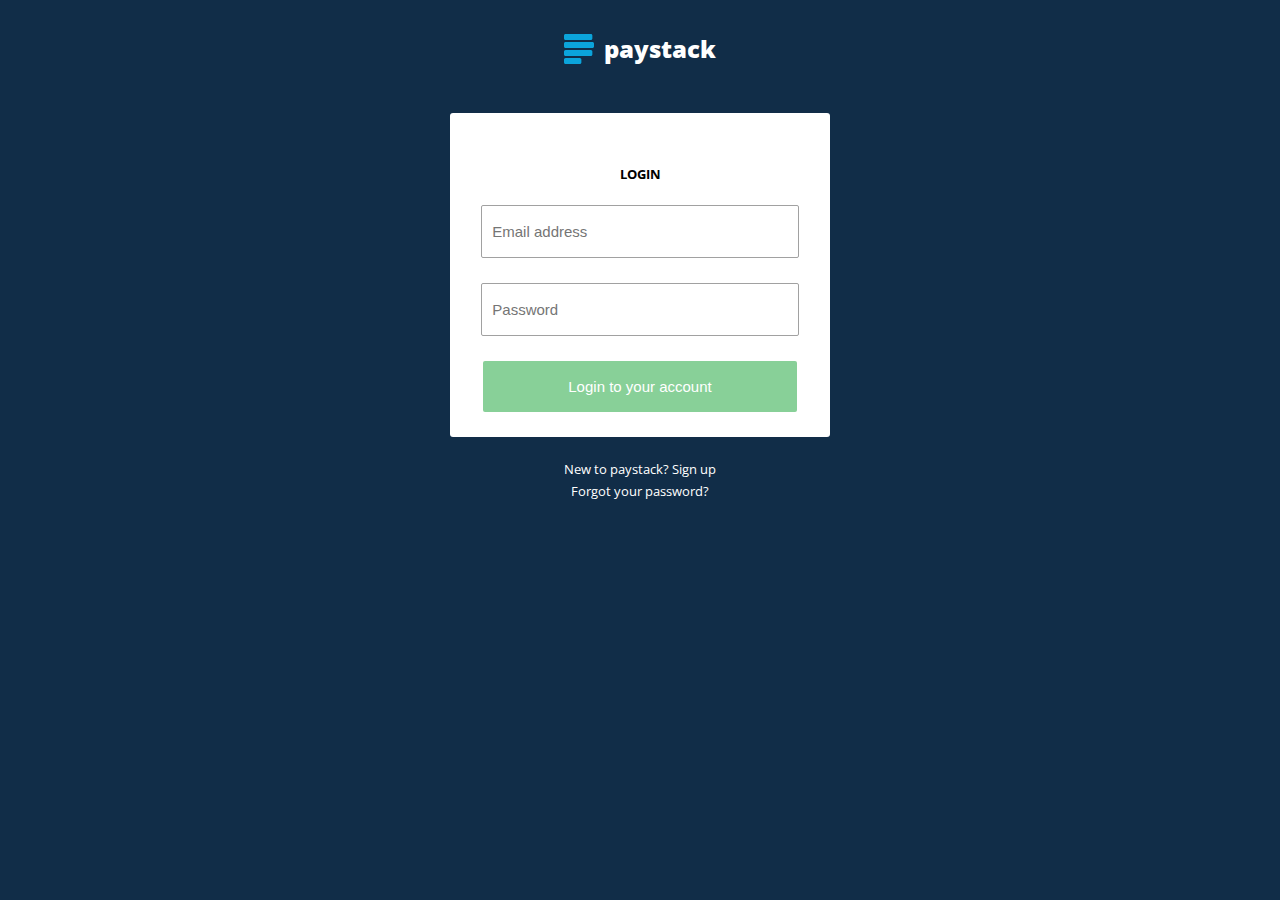
<file: index.html>
<!DOCTYPE html>
<html lang="en">

<head>
    <meta charset="UTF-8">
    <meta name="viewport" content="width=device-width, initial-scale=1.0">
    <meta http-equiv="X-UA-Compatible" content="ie=edge">
    <meta name="og:title" content="Paystack Login page">
    <meta name="twitter:card" content="Paystack Login page">
    <link href="https://fonts.googleapis.com/css?family=Open+Sans&display=swap" rel="stylesheet">
    <link rel="stylesheet" href="./css/app.css">
    <title>DreamQube Internship</title>
</head>

<body>
    <div class="loginform">
        <div class="logo">
            <img src="./img/Paystack Logo.svg" alt="Paystack Logo">
            <h3>paystack</h3>
        </div>
        <div class="logindetails">
            <h5>LOGIN</h5>
            <input type="email" name="Email" placeholder="Email address" id="email" required /> <br>
            <input type="password" name="Password" placeholder="Password" id="password" required /> <br>
            <button class="btnSubmit" id="submitbtn">Login to your account</button>

        </div>
        <p> <small> New to paystack? Sign up <br> Forgot your password?</small></p>
    </div>
    <script src="./js/main.js"></script>
</body>

</html>
</file>
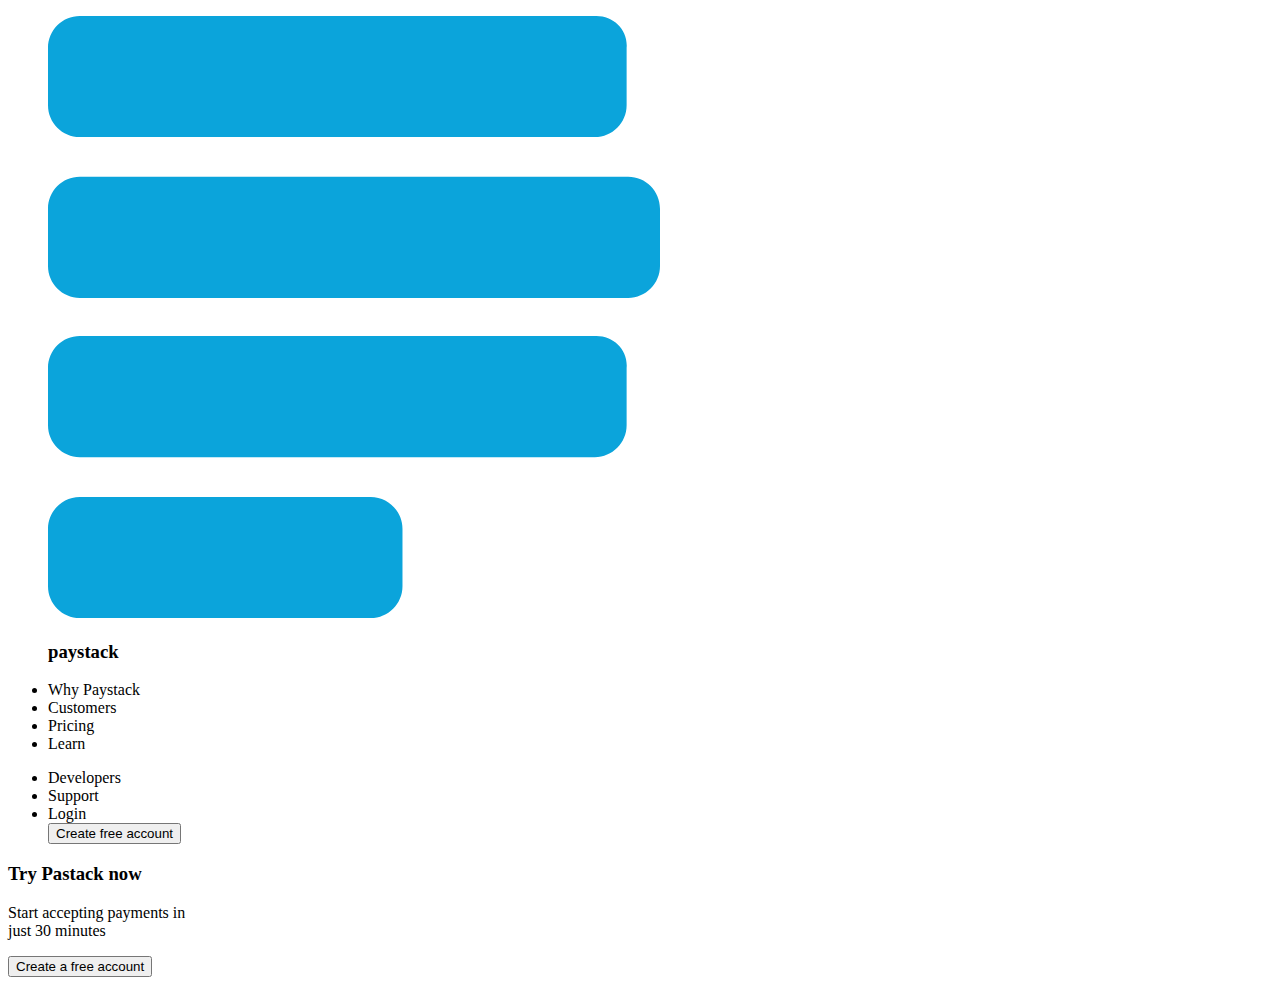
<file: mainpage.html>
<!DOCTYPE html>
<html lang="en">

<head>
    <meta charset="UTF-8">
    <meta name="viewport" content="width=device-width, initial-scale=1.0">
    <meta http-equiv="X-UA-Compatible" content="ie=edge">
    <title>Paystack</title>
</head>

<body>
    <!-- NavBar -->
    <div class="NavBar">
        <div class="LeftNav">
            <ul>
                <div class="logo">
                    <img src="./img/Paystack Logo.svg" alt="Paystack Logo">
                    <h3>paystack</h3>
                </div>
                <li>Why Paystack</li>
                <li>Customers</li>
                <li>Pricing</li>
                <li>Learn</li>
            </ul>
        </div>

        <div class="RightNav">
            <ul>
                <li>Developers</li>
                <li>Support</li>
                <li>Login</li>
                <button class="Btn1">Create free account</button>
            </ul>

        </div>
    </div>

    <!-- Create account  -->
    <h3>Try Pastack now</h3>
    <p>Start accepting payments in <br> just 30 minutes</p>
    <button class="Btn">Create a free account</button>

</body>

</html>
</file>
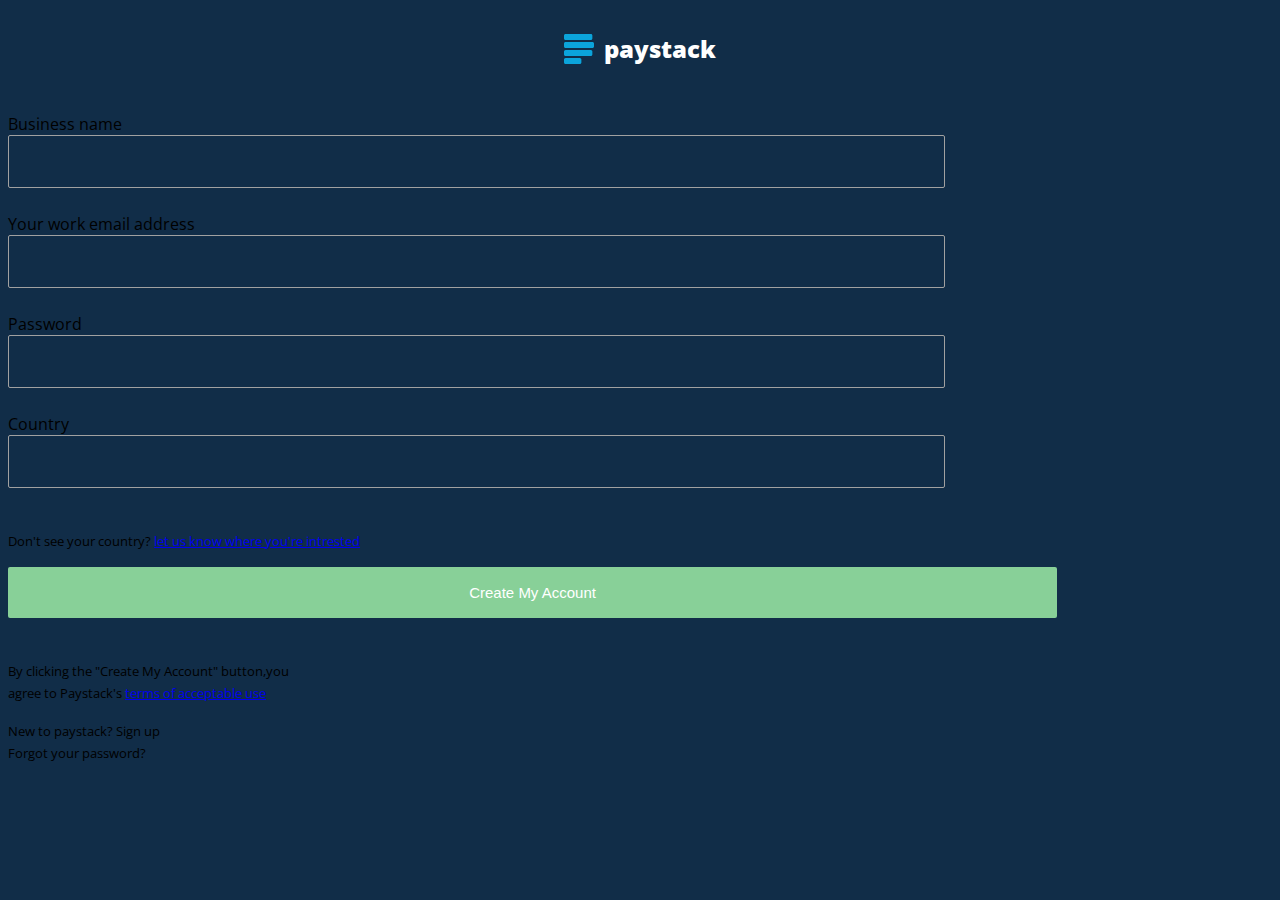
<file: Signup.html>
<!DOCTYPE html>
<html lang="en">

<head>
    <meta charset="UTF-8">
    <meta name="viewport" content="width=device-width, initial-scale=1.0">
    <meta http-equiv="X-UA-Compatible" content="ie=edge">
    <meta name="og:title" content="Paystack Login page">
    <meta name="twitter:card" content="Paystack Login page">
    <link href="https://fonts.googleapis.com/css?family=Open+Sans&display=swap" rel="stylesheet">
    <link rel="stylesheet" href="./css/app.css">
    <title>DreamQube Internship | WK 2 Task 1</title>
</head>

<body>
    <form class="Signupform">

        <!-- paystack Logo -->
        <div class="logo">
            <img src="./img/Paystack Logo.svg" alt="Paystack Logo">
            <h3>paystack</h3>
        </div>

        <!-- Signup Details -->
        <div class="Signupdetails">
            <div class="businessname">
                <label for="business name">Business name</label> <br>
                <input type="text" name="business name" required />
            </div>

            <div class="Email">
                <label for="Email">Your work email address </label> <br>
                <input type="email" name="Email" required />
            </div>

            <div class="password">
                <label for="business name"> Password</label> <br>
                <input type="password" name="password" required />
            </div>

            <div class="country">
                <label for="country">Country </label> <br>
                <input type="text" name="" required />
            </div>

            <p class="note1">
                <small> Don't see your country? <a href="https://paystack.com/countries">let us know where you're intrested</a></small>
            </p>

            <!-- Button -->
            <button class="btnSubmit">Create My Account</button>

            <p> <small>
                    By clicking the "Create My Account" button,you<br> agree to Paystack's <a
                        href="https://paystack.com/countries">terms of acceptable use</a>
                </small>
            </p>
        </div>
        <p class="footnote">
            <small> New to paystack? Sign up <br> Forgot your password?</small>
        </p>
    </form>
</body>

</html>
</file>
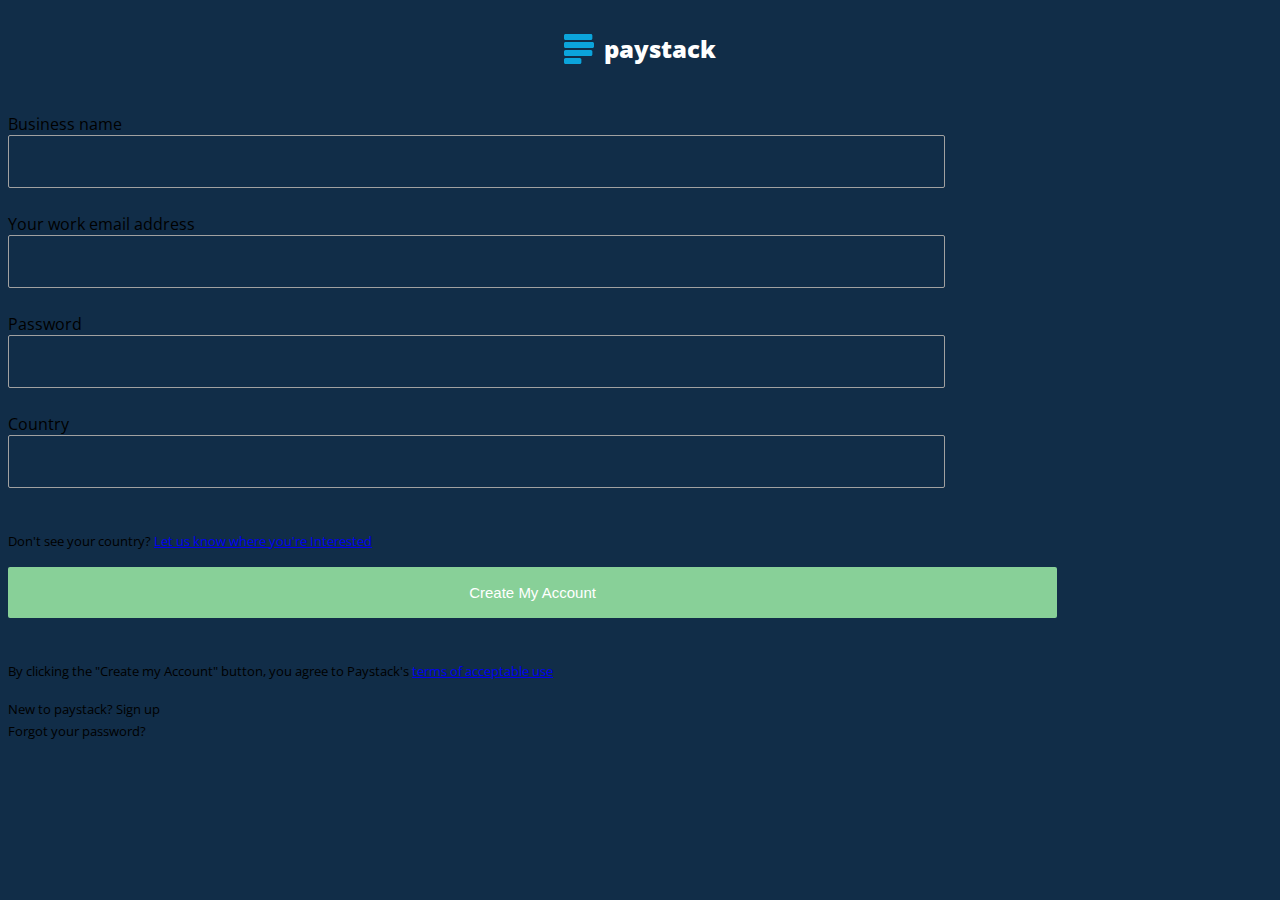
<file: signup.html>
<!DOCTYPE html>
<html lang="en">

<head>
    <meta charset="UTF-8">
    <meta name="viewport" content="width=device-width, initial-scale=1.0">
    <meta http-equiv="X-UA-Compatible" content="ie=edge">
    <meta name="og:title" content="Paystack Login page">
    <meta name="twitter:card" content="Paystack Login page">
    <link href="https://fonts.googleapis.com/css?family=Open+Sans&display=swap" rel="stylesheet">
    <link rel="stylesheet" href="./css/app.css">
    <title>DreamQube Internship</title>
</head>

<body>
    <form class="Signupform">
        <div class="logo">
            <img src="./img/Paystack Logo.svg" alt="Paystack Logo">
            <h3>paystack</h3>
        </div>
        <div class="Signupdetails">
            <div class="container">

                <div class="businessname">
                    <label for="businessname">Business name</label> <br>
                    <input type="text" name="Password" required />

                </div>
                <div class="Email">
                    <label for="Email">Your work email address</label> <br>
                    <input type="email" name="Email" required />

                </div>
                <div class="password">
                    <label for="password">Password</label> <br>
                    <input type="text" name="Password" required />

                </div>
                <div class="Country">
                    <label for="Country">Country</label> <br>
                    <input type="text" name="country" required />

                </div>
                <p id="note"> <small> Don't see your country? <a href="https://termsand conditions.com">Let us know
                            where you're Interested</a></small>
                </p>

                <button class="btnSubmit">Create My Account</button>

                <p id="note">
                    <small> By clicking the "Create my Account" button, you agree to Paystack's <a
                            href="https://termsand conditions.com">terms of
                            acceptable use</a>
                    </small>
                </p>
            </div>

        </div>
        <p id="footnote"> <small> New to paystack? Sign up <br> Forgot your password?</small></p>
    </form>
</body>

</html>
</file>
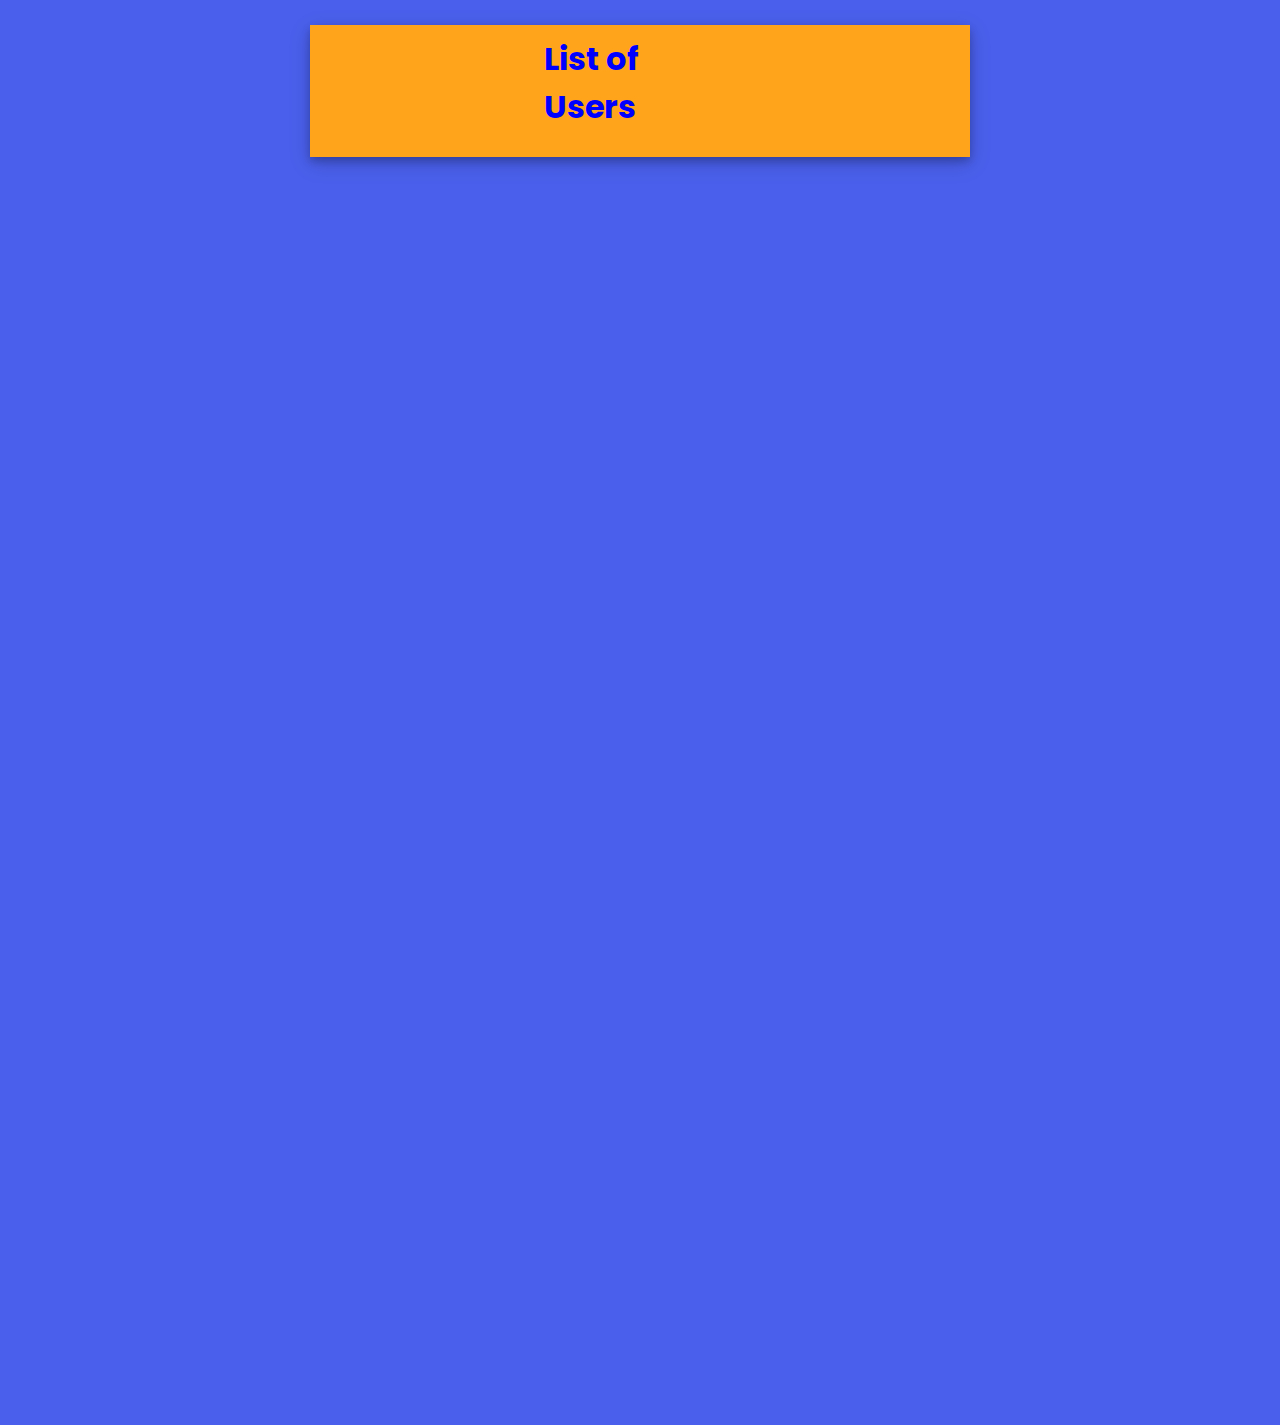
<file: user.html>
<!DOCTYPE html>
<html lang="en">

<head>
    <meta charset="utf-8">
    <meta http-equiv="X-UA-Compatible" content="IE=edge">
    <meta name="viewport" content="width=device-width, initial-scale=1, shrink-to-fit=no">
    <link rel="stylesheet" type="text/css" href="css/user.css">

    <title>Users Page</title>
</head>

<body>

    <div class="container">
        <h1>List of Users</h1>
        <ul id="users"></ul>
    </div>

    <script src="js/user.js"></script>

</body>

</html>
</file>
<file: css/app.css>
body{
    background-color: #112D48;
    font-family: 'Open Sans', sans-serif ;
}

/* Logo  */
.logo {
    padding-bottom: 15px;
    display: flex;
    align-items:center;
    margin: 0 auto;
    justify-content: center;
    padding-bottom: 24px;
}
.logo img{
    height: 30px;
    width: 30px;
}
.logo h3{
    color:white;
    font-weight: 900;
    font-size:x-large;
    margin-left: 10px;
}

/* logindetails */
 .loginform{
    height: 450px;
    width: 30%;
    margin: 0 auto;
    text-align: center;
    display: grid;
}

.logindetails h5{
    padding-top: 30px;
    padding-bottom: 2git a0px;
   
}

.logindetails{
    background-color:#fff;
    border-radius: 3px;
    display: block;
}
input {
    font-size: 15px;
    padding: 17px 40px 17px 10px;
    border: 1px solid rgb(161, 161, 161);
    margin-bottom: 25px;
    background: transparent;
    border-radius: 2px;
    width: 70%;
}

button{
    font-size: 15px;
    color: white;
    padding: 17px 10px 17px 10px;
    border: none;
    margin-bottom: 25px;
    background: #88D098;
    border-radius: 2px;
    width: 83%;
}
button:hover{
    
}

.loginform p{
    color: white;
    margin-top: 20px;
}
</file>
<file: css/user.css>
@import url('https://fonts.googleapis.com/css2?family=Poppins:wght@500&display=swap');
body{
    background-color: #4a60ec;
    font-family: Arial, Helvetica, sans-serif;
    margin: 0;
    padding: 0;
    font-family: 'Poppins', sans-serif;
    height: 1400px;

}
.container {
    margin: auto;
    margin-top: 25px;
    width: 50%;
    padding: 10px;
    background-color: #ffa41b;
    justify-content: center;
    box-shadow: 0 4px 8px 0 rgba(0, 0, 0, 0.2), 0 6px 20px 0 rgba(0, 0, 0, 0.19);
  }
  h1{
    margin:auto;
    width: 30%;
    font-size: 900;
    color: blue;
  }

  span, h4{
    border: 1px solid orange;
    color: white;
    float: right;
    width: 400px;
    margin-top: 6px;
  }

  img{
    border-radius: 50%;
    float: left;
    margin-left: 30px;
    margin-top: 8px;
    height: 70px;
    cursor: pointer;
  }

  li{
    list-style:none;
    margin: auto;
    margin-bottom: 20px;
    padding: 10px;
    border: 1px solid rgba(255, 166, 0, 0.842);
    border-radius: 14px;
    width: 90%;
    padding-left: 0;
    padding: 10px;
    height:80px;
    position: relative;
    background-color:#005082;
  }

  @media (max-width: 1090px) {
    
    img{
      border-radius: 50%;
      float: left;
      margin-left: 27px;
      margin-top: 7px;
      height: 55px;
      cursor: pointer;
    }
    span, h4{
      border: 1px solid orange;
      color: white;
      float: right;
      width: 200px;
      margin-top: 4.5px;
    }
    li{
      list-style:none;
      margin: auto;
      margin-bottom: 15px;
      padding: 8px;
      border: 1px solid rgba(255, 166, 0, 0.842);
      border-radius: 14px;
      width: 80%;
      padding-left: 0;
      padding: 10px;
      height: 68px;
      position: relative;
      background-color:#005082;
    } 
  }
</file>
